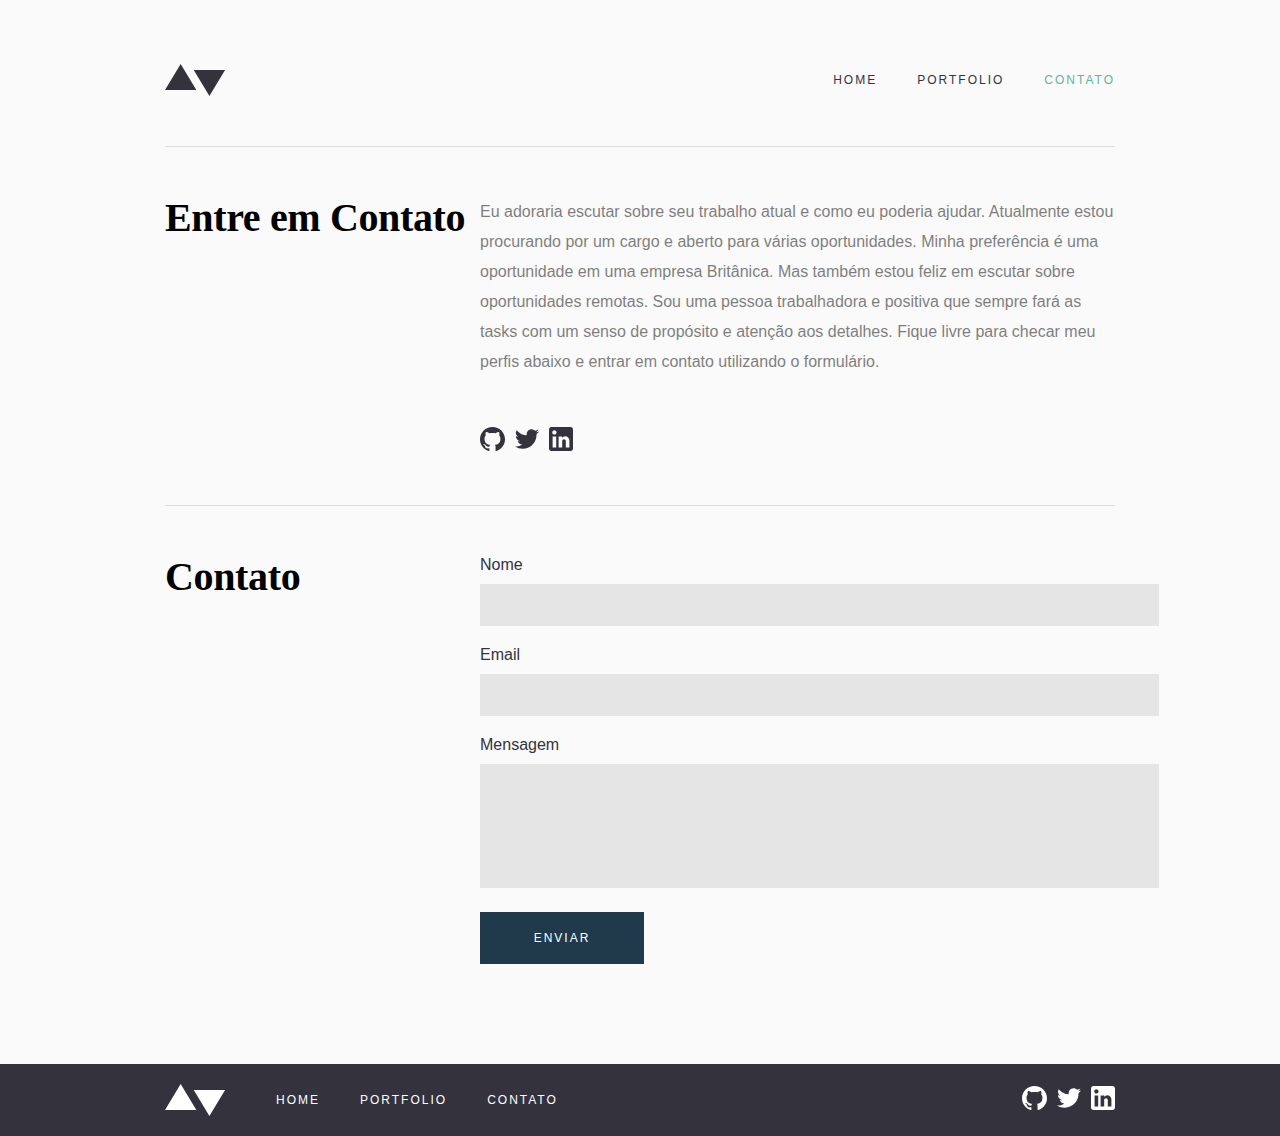
<file: desafio-frontend-modulo1-t06/pages/contato/index.html>
<!DOCTYPE html>
<html lang="pt-br">

  <head>
    <meta charset="utf-8">
    <meta name="viewport" content="width=device-width, initial-scale=1">
    <title>Home</title>
    <link rel="stylesheet" href="../../css/global.css">
    <link rel="stylesheet" href="../../css/form.css">
    <link rel="stylesheet" href="../../css/buttons.css">
    <link rel="stylesheet" href="../../css/fonts.css">
    <link rel="stylesheet" href="../../css/layout.css">
    <link rel="stylesheet" href="../../css/spacing.css">
    <link rel="stylesheet" href="../../css/theme.css">

    <link rel="stylesheet" type="text/css" href="style.css">
  </head>

  <body class="bg-secondary-100">
    <div class="container">
      <header class="flex-row justify-between align-center mb-5">
        <img src="../../assets/logo-dark.svg" alt="Logo">
        <nav>
          <ul class="nav-list flex-row align-center font-sans-serif text-upper">
            <li><a class="mr-4 color-primary-300" href="../home/index.html">Home</a></li>
            <li><a class="mr-4 color-primary-300" href="../portfolio/index.html">Portfolio</a></li>
            <li><a class="color-primary-100" href="#">Contato</a></li>
          </ul>
        </nav>
      </header>

      <section class="contact flex-row border-top-bottom pt-5 pb-5 mb-5">
        <h2 class="h2 mr-auto">Entre em Contato</h2>
        <div class="contact__description">
          <p class="body1 mb-5 opacity-05">
            Eu adoraria escutar sobre seu trabalho atual e como eu poderia ajudar. Atualmente estou procurando por um cargo e aberto para várias oportunidades. Minha preferência é uma oportunidade em uma empresa Britânica. Mas também estou feliz em escutar sobre oportunidades remotas. Sou uma pessoa trabalhadora e positiva que sempre fará as tasks com um senso de propósito e atenção aos detalhes. Fique livre para checar meu perfis abaixo e entrar em contato utilizando o formulário.
          </p>
          <ul class="socials flex-row align-center">
            <li><a class="mr-1" href="#"><img src="../../assets/icons/github-dark.svg" alt="Github"></a></li>
            <li><a class="mr-1" href="#"><img src="../../assets/icons/twitter-dark.svg" alt="Twitter"></a></li>
            <li><a href="#"><img src="../../assets/icons/linkedin-dark.svg" alt="Linkedin"></a></li>
          </ul>
        </div>
      </section>

      <section class="contact-form flex-row mb-10">
        <h2 class="h2 mr-auto">Contato</h2>
        <div class="contact-form__form">
          <label class="font-sans-serif color-primary-300" for="nome">Nome</label>
          <input type="text" class="input mt-1 mb-2 pt-1 pb-1 pl-2 pr-2 font-sans-serif" id="nome">
          <label class="font-sans-serif color-primary-300 font-sans-serif" for="email">Email</label>
          <input type="text" class="input mt-1 mb-2 pt-1 pb-1 pl-2 pr-2 font-sans-serif" id="email">
          <label class="font-sans-serif color-primary-300 font-sans-serif" for="mensagem">Mensagem</label>
          <textarea class="text-area mt-1 mb-2 pt-1 pb-1 pl-2 pr-2 font-sans-serif" id="mensagem"></textarea>
          <button class="btn btn--secondary--blue font-sans-serif">Enviar</button>
        </div>
      </section>

    </div>
    <footer class="footer bg-primary-300 pt-2 pb-2 flex-row justify-between align-center">
      <div class="flex-row align-center">
        <img class="mr-5" src="../../assets/logo-light.svg" alt="Logo">
        <nav>
          <ul class="nav-list flex-row align-center font-sans-serif text-upper">
            <li><a class="mr-4 color-white" href="../home/index.html">Home</a></li>
            <li><a class="mr-4 color-white" href="../portfolio/index.html">Portfolio</a></li>
            <li><a class="color-white" href="#">Contato</a></li>
          </ul>
        </nav>
      </div>
      <ul class="socials flex-row align-center">
        <li><a class="mr-1" href="#"><img src="../../assets/icons/github-light.svg" alt="Github"></a></li>
        <li><a class="mr-1" href="#"><img src="../../assets/icons/twitter-light.svg" alt="Twitter"></a></li>
        <li><a href="#"><img src="../../assets/icons/linkedin-light.svg" alt="Linkedin"></a></li>
      </ul>
    </footer>
  </body>

</html>
</file>
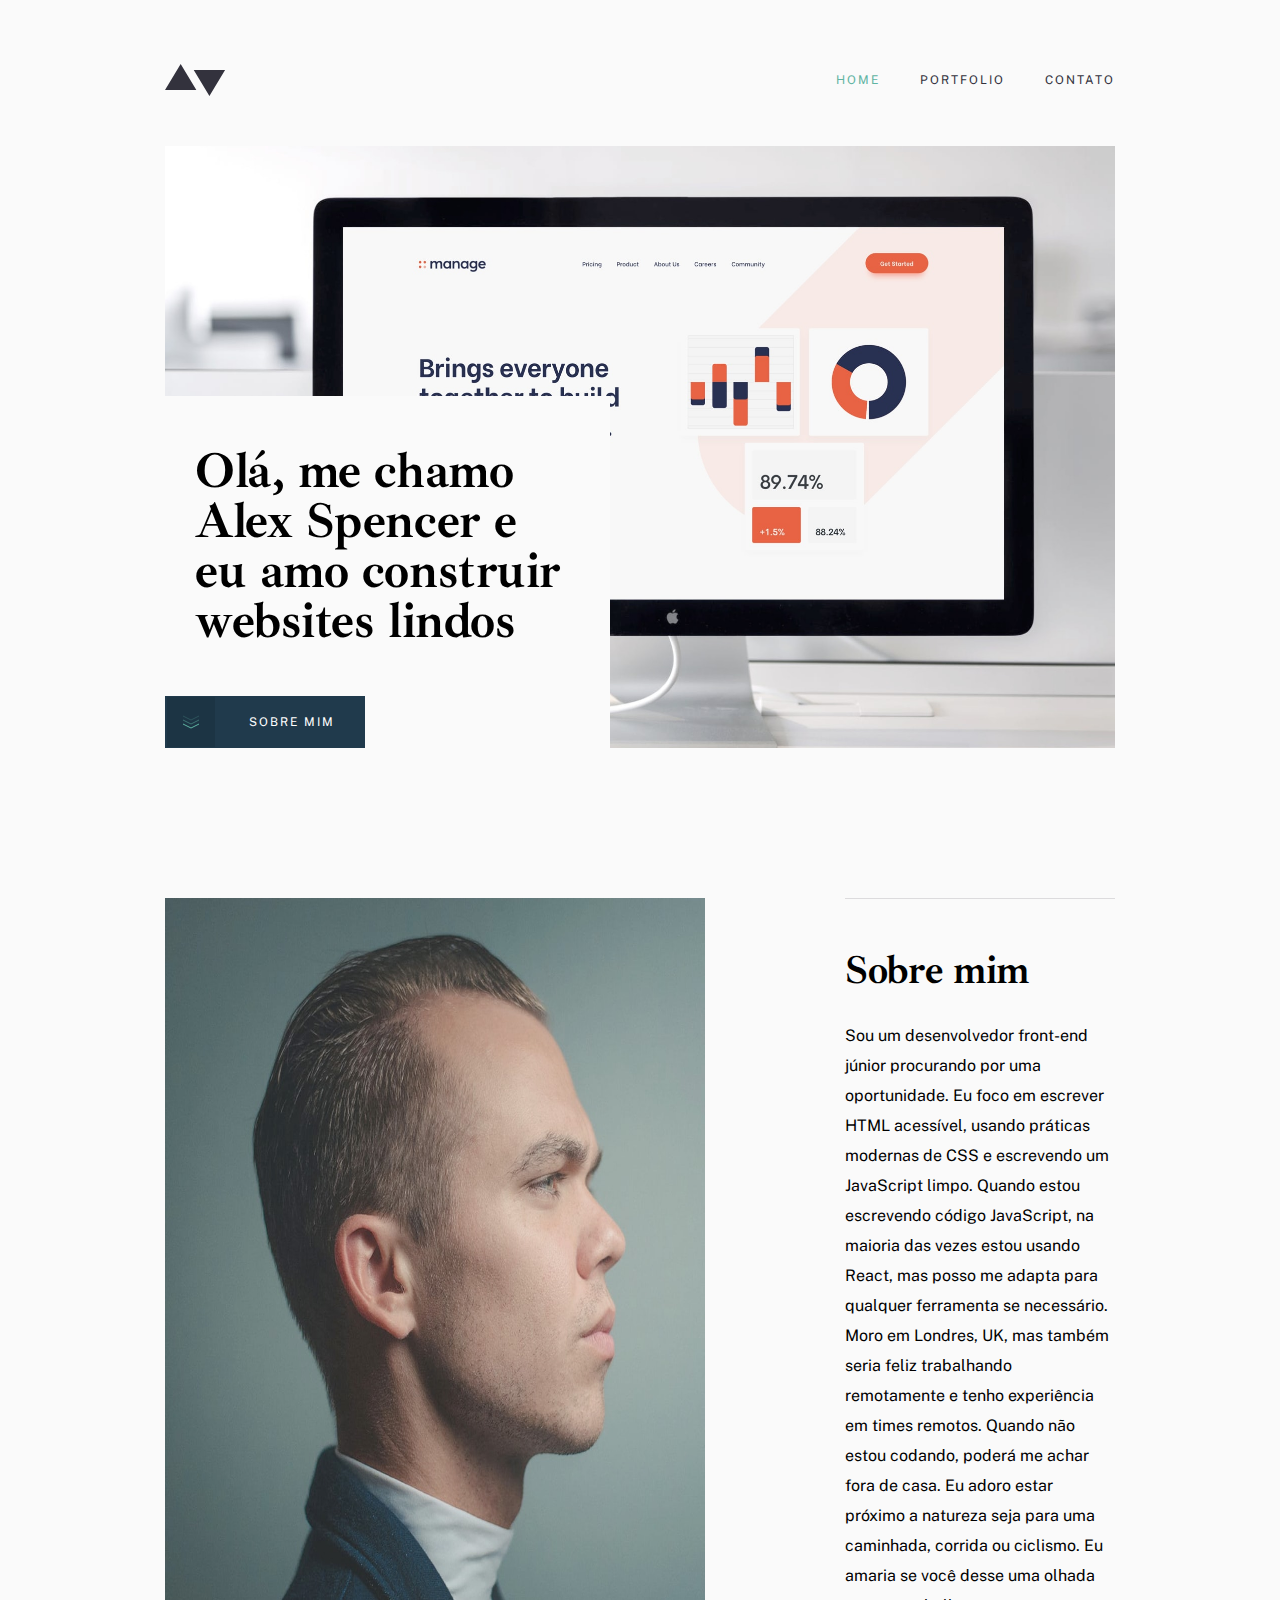
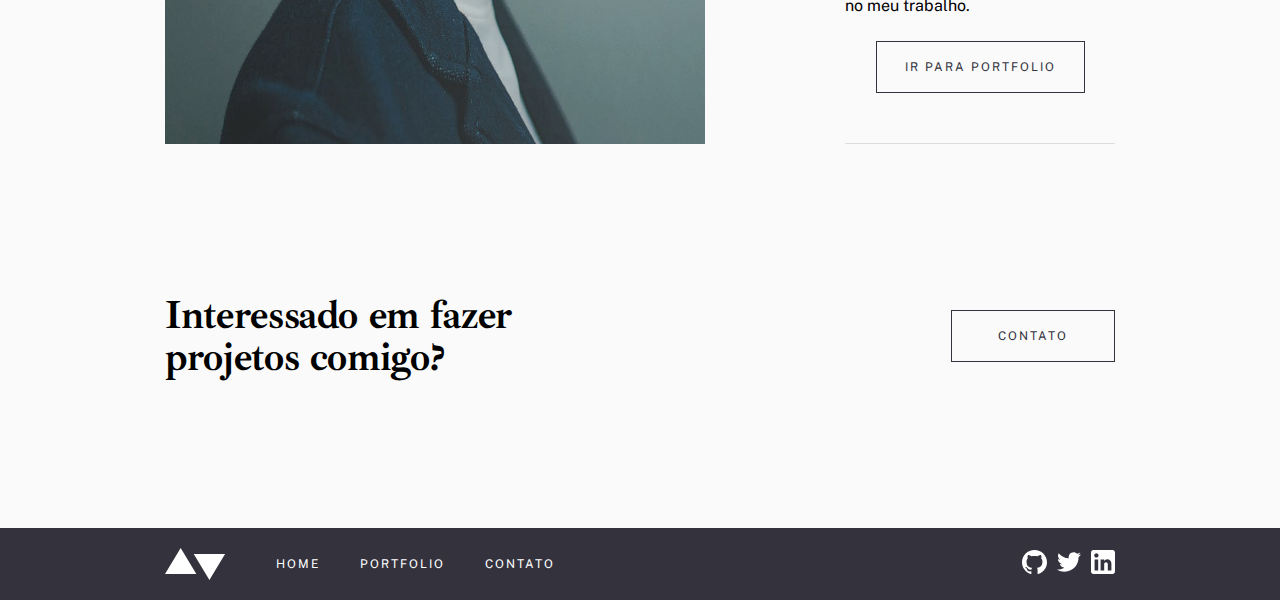
<file: desafio-frontend-modulo1-t06/pages/home/index.html>
<!DOCTYPE html>
<html lang="pt-br">

  <head>
    <meta charset="utf-8">
    <meta name="viewport" content="width=device-width, initial-scale=1">
    <title>Home</title>
    <link href="https://fonts.googleapis.com/css?family=Ibarra+Real+Nova:regular,500,600,700,italic,500italic,600italic,700italic" rel="stylesheet" />
    <link href="https://fonts.googleapis.com/css?family=Public+Sans:100,200,300,regular,500,600,700,800,900,100italic,200italic,300italic,italic,500italic,600italic,700italic,800italic,900italic" rel="stylesheet" />

    <link rel="stylesheet" href="../../css/global.css">
    <link rel="stylesheet" href="../../css/buttons.css">
    <link rel="stylesheet" href="../../css/fonts.css">
    <link rel="stylesheet" href="../../css/layout.css">
    <link rel="stylesheet" href="../../css/spacing.css">
    <link rel="stylesheet" href="../../css/theme.css">

    <link rel="stylesheet" type="text/css" href="style.css">
  </head>

  <body class="bg-secondary-100">
    <div class="container">
      <header class="flex-row justify-between align-center mb-5">
        <img src="../../assets/logo-dark.svg" alt="Logo">
        <nav>
          <ul class="nav-list flex-row align-center font-sans-serif text-upper">
            <li><a class="mr-4 color-primary-100" href="#">Home</a></li>
            <li><a class="mr-4 color-primary-300" href="../portfolio/index.html">Portfolio</a></li>
            <li><a class="color-primary-300" href="../contato/index.html">Contato</a></li>
          </ul>
        </nav>
      </header>
      <section class="hero-section mb-15">
        <div class="hero-section-content bg-secondary-100 pt-5">
          <h1 class="h1 mb-5 pl-3 pr-3">
            Olá, me chamo Alex Spencer e eu amo construir websites lindos
          </h1>
          <a href="#about-me" class="btn btn--primary--blue font-sans-serif">
            <svg xmlns="http://www.w3.org/2000/svg" width="16" height="14">
              <g fill="none" fill-rule="evenodd" stroke="#5FB4A2">
                <path d="M0 9l8 4 8-4" />
                <path opacity=".5" d="M0 5l8 4 8-4" />
                <path opacity=".25" d="M0 1l8 4 8-4" />
              </g>
            </svg>
            Sobre mim
          </a>
        </div>
      </section>
      <section class="about-me flex-row mb-15" id="about-me">
        <img class="about-me__picture mr-14" src="../../assets/home/image-homepage-profile.jpg" alt="Imagem de perfil">
        <div class="about-me-content flex-column align-start border-top-bottom pt-5 pb-5">
          <h2 class="h2 mb-3">Sobre mim</h2>
          <p class="body1 mb-2">
            Sou um desenvolvedor front-end júnior procurando por uma oportunidade. Eu foco em escrever HTML acessível, usando práticas modernas de CSS e escrevendo um JavaScript limpo. Quando estou escrevendo código JavaScript, na maioria das vezes estou usando React, mas posso me adapta para qualquer ferramenta se necessário. Moro em Londres, UK, mas também seria feliz trabalhando remotamente e tenho experiência em times remotos. Quando não estou codando, poderá me achar fora de casa. Eu adoro estar próximo a natureza seja para uma caminhada, corrida ou ciclismo. Eu amaria se você desse uma olhada no meu trabalho.
          </p>
          <a class="btn btn--secondary--white align-self-center font-sans-serif" href="../portfolio/index.html">Ir para portfolio</a>
        </div>
      </section>
      <section class="contact flex-row justify-between align-center mb-15">
        <h2 class="h2">
          Interessado em fazer <br> projetos comigo?
        </h2>
        <a class="btn btn--secondary--white font-sans-serif" href="../contato/index.html">Contato</a>
      </section>
    </div>
    <footer class="footer bg-primary-300 pt-2 pb-2 flex-row justify-between align-center">
      <div class="flex-row align-center">
        <img class="mr-5" src="../../assets/logo-light.svg" alt="Logo">
        <nav>
          <ul class="nav-list flex-row align-center font-sans-serif text-upper">
            <li><a class="mr-4 color-white" href="#">Home</a></li>
            <li><a class="mr-4 color-white" href="../portfolio/index.html">Portfolio</a></li>
            <li><a class="color-white" href="../contato/index.html">Contato</a></li>
          </ul>
        </nav>
      </div>
      <ul class="socials flex-row align-center">
        <li><a class="mr-1" href="#"><img src="../../assets/icons/github-light.svg" alt="Github"></a></li>
        <li><a class="mr-1" href="#"><img src="../../assets/icons/twitter-light.svg" alt="Twitter"></a></li>
        <li><a href="#"><img src="../../assets/icons/linkedin-light.svg" alt="Linkedin"></a></li>
      </ul>
    </footer>
  </body>

</html>
</file>
<file: desafio-frontend-modulo1-t06/css/global.css>
* {
    margin: 0;
    padding: 0;
    box-sizing: border-box;
  }
  
  body {
    display: flex;
    flex-direction: column;
  
    min-height: 100vh;
  }
  
  a {
    text-decoration: none;
  }
  
  .container {
    flex-grow: 1;
    padding: 64px 165px 0px 165px;
  }
  
  /* HEADER */
  
  .nav-list {
    list-style: none;
  
    font-size: 12px;
    line-height: 14px;
    letter-spacing: 2px;
   }
  
  /* FOOTER */
  
   .footer {
    padding-left: 165px;
    padding-right: 165px;
  }
  
  .socials {
    list-style: none;
  }
  
  /* PROJETOS */
  
  .hero-section__image, .project-preview {
    max-width: 100%;
    height: auto;
  }
  
  .project-details {
    max-height: 500px;
  }
</file>
<file: desafio-frontend-modulo1-t06/css/form.css>
.input, .text-area {
    all: unset;
  
    width: 100%;
    background-color: rgba(51, 50, 62, 0.1);
    border: 2px solid transparent;
  }
  
  .text-area {
    min-height: 100px;
  }
  
  .input:focus, .text-area:focus {
    border-color: #000;
  }
</file>
<file: desafio-frontend-modulo1-t06/css/buttons.css>
.btn {
    all: unset;
    box-sizing: border-box;
    cursor: pointer;
  
    min-width: 164px;
  
    display: flex;
    justify-content: center;
    align-items: center;
  
    padding: 18px 28px;
    border: 1px solid transparent;
  
    font-style: normal;
    font-weight: normal;
    font-size: 12px;
    line-height: 14px;
    letter-spacing: 2px;
  
    text-transform: uppercase;
  }
  
  .btn--primary--blue {
    max-width: 200px;
  
    padding: 0;
    padding-right: 28px;
  
    background-color: #203A4C;
    border-color: #203A4C;
    color: #FFF;
  }
  
  .btn--primary--blue svg {
    box-sizing: content-box;
  
    background-color: rgba(0,0,0, 0.1);
  
    padding: 18px 16px;
    margin-right: 34px;
  }
  
  .btn--primary--blue:hover {
    background-color: #5FB4A2;
    border-color: #5FB4A2;
  }
  
  .btn--primary--blue:hover svg g {
    stroke: #FFF;
  }
  
  .btn--secondary--white {
    background-color: #FAFAFA;
    border-color: #33323D;
    color: #33323D;
  }
  
  .btn--secondary--white:hover {
    background-color: #33323D;
    color: #FAFAFA;
  }
  
  .btn--secondary--blue {
    background-color: #203A4C;
    border-color: #203A4C;
    color: #FFF;
  }
  
  .btn--secondary--blue:hover {
    background-color: #5FB4A2;
    border-color: #5FB4A2;
  }
</file>
<file: desafio-frontend-modulo1-t06/css/fonts.css>
.font-serif {
    font-family: 'Ibarra Real Nova', serif;
  }
  
  .font-sans-serif {
    font-family: 'Public Sans', sans-serif;
  }
  
  .h1 {
    font-family: 'Ibarra Real Nova', serif;
    font-style: normal;
    font-weight: bold;
    font-size: 50px;
    line-height: 50px;
    letter-spacing: -0.446429px;
  }
  
  .h2 {
    font-family: 'Ibarra Real Nova', serif;
    font-style: normal;
    font-weight: bold;
    font-size: 40px;
    line-height: 42px;
    letter-spacing: -0.357143px;
  }
  
  .h3 {
    font-family: 'Ibarra Real Nova', serif;
    font-style: normal;
    font-weight: normal;
    font-size: 32px;
    line-height: 36px;
    letter-spacing: -0.285714px;
  }
  
  .body1 {
    font-family: 'Public Sans', sans-serif;
    font-style: normal;
    font-weight: normal;
    font-size: 16px;
    line-height: 30px;
  }
  
  .body2 {
    font-family: 'Public Sans', sans-serif;
    font-style: normal;
    font-weight: normal;
    font-size: 15px;
    line-height: 30px;
  }
  
  .text-upper {
    text-transform: uppercase;
  }
  
  .text-underline {
    text-decoration: underline;
  }
</file>
<file: desafio-frontend-modulo1-t06/css/layout.css>
.flex-row {
    display: flex;
    flex-direction: row;
  }
  
  .flex-column {
    display: flex;
    flex-direction: column;
  }
  
  .justify-center {
    justify-content: center;
  }
  
  .justify-between {
    justify-content: space-between;
  }
  
  .align-center {
    align-items: center;
  }
  
  .align-start {
    align-items: flex-start;
  }
  
  .align-self-center {
    align-self: center;
  }
  
  .align-self-start {
    align-self: flex-start;
  }
</file>
<file: desafio-frontend-modulo1-t06/css/spacing.css>
.mt-1 { margin-top: 10px; }
.mt-2 { margin-top: 20px; }
.mt-3 { margin-top: 30px; }
.mt-4 { margin-top: 40px; }
.mt-5 { margin-top: 50px; }
.mt-6 { margin-top: 60px; }
.mt-7 { margin-top: 70px; }
.mt-8 { margin-top: 80px; }
.mt-9 { margin-top: 90px; }
.mt-10 { margin-top: 100px; }

.mr-1 { margin-right: 10px; }
.mr-2 { margin-right: 20px; }
.mr-3 { margin-right: 30px; }
.mr-4 { margin-right: 40px; }
.mr-5 { margin-right: 50px; }
.mr-6 { margin-right: 60px; }
.mr-7 { margin-right: 70px; }
.mr-8 { margin-right: 80px; }
.mr-9 { margin-right: 90px; }
.mr-10 { margin-right: 100px; }
.mr-12 { margin-right: 120px; }
.mr-14 { margin-right: 140px; }
.mr-17 { margin-right: 170px; }

.mr-auto { margin-right: auto; }

.mb-1 { margin-bottom: 10px; }
.mb-2 { margin-bottom: 20px; }
.mb-3 { margin-bottom: 30px; }
.mb-4 { margin-bottom: 40px; }
.mb-5 { margin-bottom: 50px; }
.mb-6 { margin-bottom: 60px; }
.mb-7 { margin-bottom: 70px; }
.mb-8 { margin-bottom: 80px; }
.mb-9 { margin-bottom: 90px; }
.mb-10 { margin-bottom: 100px; }
.mb-12 { margin-bottom: 120px; }
.mb-15 { margin-bottom: 150px; }

.ml-1 { margin-left: 10px; }
.ml-2 { margin-left: 20px; }
.ml-3 { margin-left: 30px; }
.ml-4 { margin-left: 40px; }
.ml-5 { margin-left: 50px; }
.ml-6 { margin-left: 60px; }
.ml-7 { margin-left: 70px; }
.ml-8 { margin-left: 80px; }
.ml-9 { margin-left: 90px; }
.ml-10 { margin-left: 100px; }

.pt-1 { padding-top: 10px; }
.pt-2 { padding-top: 20px; }
.pt-3 { padding-top: 30px; }
.pt-4 { padding-top: 40px; }
.pt-5 { padding-top: 50px; }
.pt-6 { padding-top: 60px; }
.pt-7 { padding-top: 70px; }
.pt-8 { padding-top: 80px; }
.pt-9 { padding-top: 90px; }
.pt-10 { padding-top: 100px; }

.pr-1 { padding-right: 10px; }
.pr-2 { padding-right: 20px; }
.pr-3 { padding-right: 30px; }
.pr-4 { padding-right: 40px; }
.pr-5 { padding-right: 50px; }
.pr-6 { padding-right: 60px; }
.pr-7 { padding-right: 70px; }
.pr-8 { padding-right: 80px; }
.pr-9 { padding-right: 90px; }
.pr-10 { padding-right: 100px; }

.pb-1 { padding-bottom: 10px; }
.pb-2 { padding-bottom: 20px; }
.pb-3 { padding-bottom: 30px; }
.pb-4 { padding-bottom: 40px; }
.pb-5 { padding-bottom: 50px; }
.pb-6 { padding-bottom: 60px; }
.pb-7 { padding-bottom: 70px; }
.pb-8 { padding-bottom: 80px; }
.pb-9 { padding-bottom: 90px; }
.pb-10 { padding-bottom: 100px; }

.pl-1 { padding-left: 10px; }
.pl-2 { padding-left: 20px; }
.pl-3 { padding-left: 30px; }
.pl-4 { padding-left: 40px; }
.pl-5 { padding-left: 50px; }
.pl-6 { padding-left: 60px; }
.pl-7 { padding-left: 70px; }
.pl-8 { padding-left: 80px; }
.pl-9 { padding-left: 90px; }
.pl-10 { padding-left: 100px; }
</file>
<file: desafio-frontend-modulo1-t06/css/theme.css>
.color-primary-100 {
    color: #5FB4A2;
  }
  
  .color-primary-200 {
    color: #203A4C;
  }
  
  .color-primary-300 {
    color: #33323D;
  }
  
  .color-secondary-100 {
    color: #FAFAFA;
  }
  
  .color-secondary-200 {
    color: #EAEAEB;
  }
  
  .color-white {
    color: #FFF;
  }
  
  .bg-primary-100 {
    background-color: #5FB4A2;
  }
  
  .bg-primary-200 {
    background-color: #203A4C;
  }
  
  .bg-primary-300 {
    background-color: #33323D;
  }
  
  .bg-secondary-100 {
    background-color: #FAFAFA;
  }
  
  .bg-secondary-200 {
    background-color: #EAEAEB;
  }
  
  .border-top-bottom {
    border-top: 1px solid rgba(51, 50, 62, 0.15);
    border-bottom: 1px solid rgba(51, 50, 62, 0.15);
  }
  
  .opacity-05 {
    opacity: 0.5;
  }
</file>
<file: desafio-frontend-modulo1-t06/pages/contato/style.css>
.contact__description, .contact-form__form {
    max-width: 635px;
  }
</file>
<file: desafio-frontend-modulo1-t06/pages/home/style.css>
.hero-section {
    background-image: url('../../assets/home/image-homepage-hero.jpg');
    background-position: center;
    background-size: cover;
    background-repeat: no-repeat;
  
    padding-top: 250px;
  }
  
   .hero-section-content {
     max-width: 445px;
   }
  
   .about-me__picture {
     max-width: 540px;
   }
</file>
